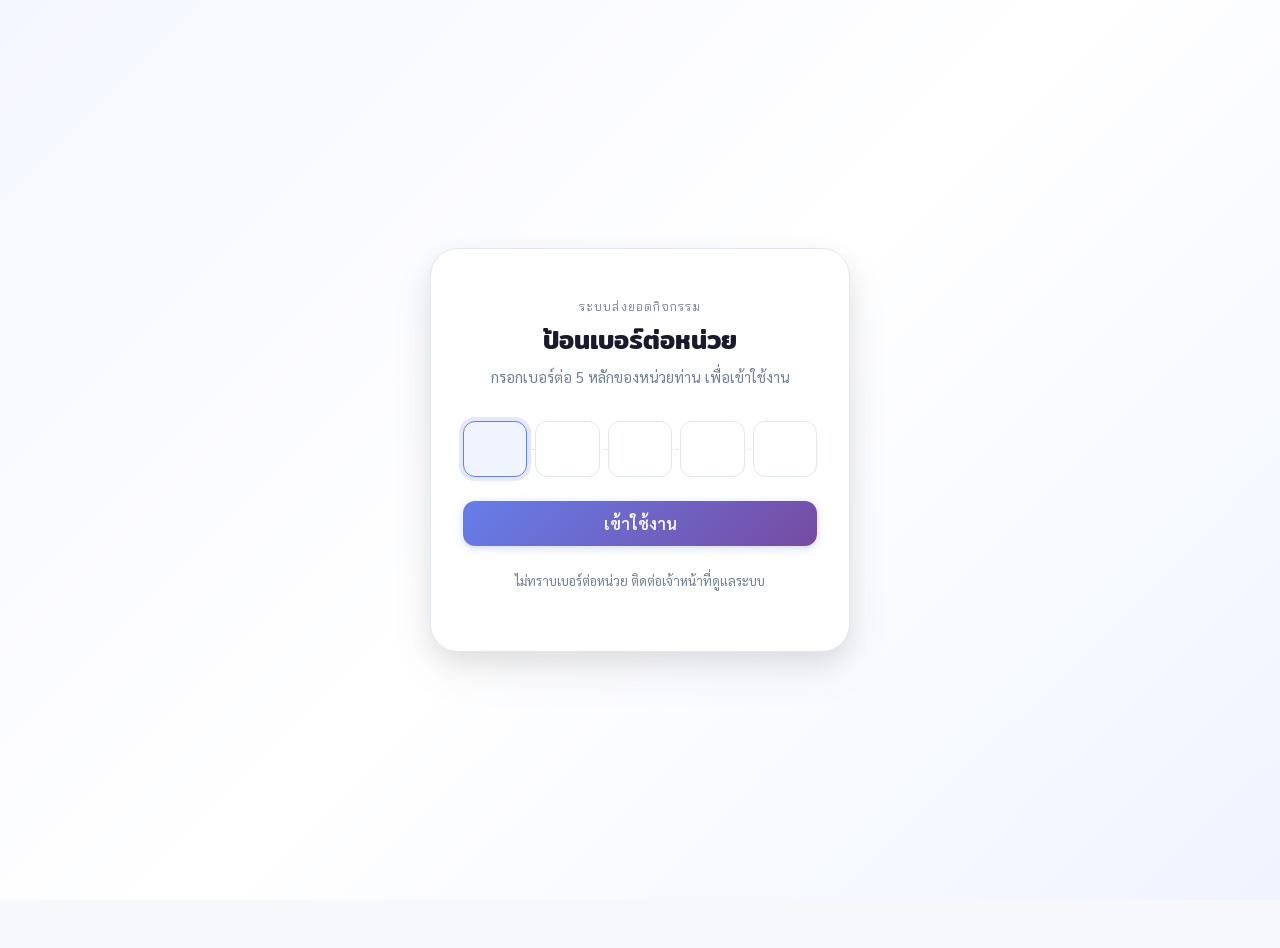
<file: index.html>
<!DOCTYPE html>
<html lang="th">
<head>
<meta charset="utf-8">
<meta name="viewport" content="width=device-width, initial-scale=1">
<title>เข้าสู่ระบบ - Activity System</title>
<link rel="preconnect" href="https://fonts.googleapis.com">
<link href="https://fonts.googleapis.com/css2?family=Mitr:wght@500;600;700&family=Sarabun:wght@400;500;600&family=Bai+Jamjuree:wght@500;600&display=swap" rel="stylesheet">
<link rel="stylesheet" href="css/activity.css">
</head>
<body>

<div class="login-shell">
  <div class="login-card">
    <div class="login-eyebrow">ระบบส่งยอดกิจกรรม</div>
    <h1>ป้อนเบอร์ต่อหน่วย</h1>
    <p class="login-sub">กรอกเบอร์ต่อ 5 หลักของหน่วยท่าน เพื่อเข้าใช้งาน</p>

    <div class="code-row">
      <input type="text" class="code-box" maxlength="1" inputmode="numeric" autocomplete="off">
      <input type="text" class="code-box" maxlength="1" inputmode="numeric" autocomplete="off">
      <input type="text" class="code-box" maxlength="1" inputmode="numeric" autocomplete="off">
      <input type="text" class="code-box" maxlength="1" inputmode="numeric" autocomplete="off">
      <input type="text" class="code-box" maxlength="1" inputmode="numeric" autocomplete="off">
    </div>

    <p id="loginError" class="error-text"></p>

    <button onclick="trySubmit()">เข้าใช้งาน</button>

    <p class="login-footnote">ไม่ทราบเบอร์ต่อหน่วย ติดต่อเจ้าหน้าที่ดูแลระบบ</p>
  </div>
</div>

<script src="js/apiConfig.js"></script>
<script src="js/api.js"></script>
<script src="js/auth.js"></script>
<script src="js/login.js"></script>

</body>
</html>
</file>
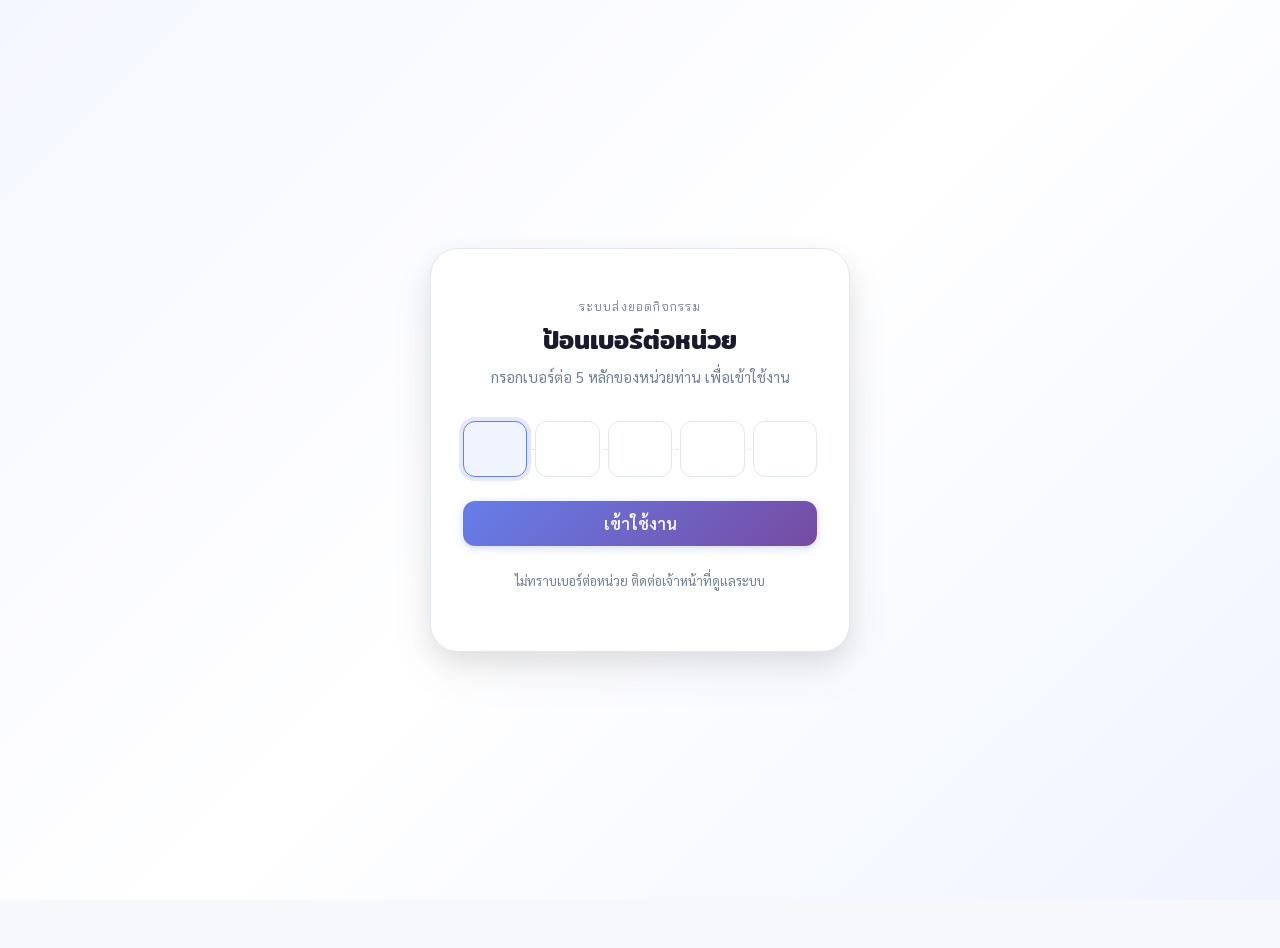
<file: pages/activities.html>
<!DOCTYPE html>
<html lang="th">
<head>
<meta charset="utf-8">
<meta name="viewport" content="width=device-width, initial-scale=1">
<title>กิจกรรม</title>
<link rel="preconnect" href="https://fonts.googleapis.com">
<link href="https://fonts.googleapis.com/css2?family=Mitr:wght@500;600;700&family=Sarabun:wght@400;500;600&family=Bai+Jamjuree:wght@500;600&display=swap" rel="stylesheet">
<link rel="stylesheet" href="../css/activity.css">
<script src="../js/apiConfig.js"></script>
<script src="../js/api.js"></script>
<script src="../js/auth.js"></script>
<script>if (!requireUnitAuth()) document.documentElement.style.display = "none";</script>
</head>
<body>

<div class="topbar">
  <div class="brand">ระบบส่งยอดกิจกรรม <span class="unit-chip" id="unitChip"></span></div>
  <nav>
    <a href="admin-login.html">จัดการ (แอดมิน)</a>
    <a href="#" onclick="logoutAndRedirect(); return false;">ออกจากระบบ</a>
  </nav>
</div>
<script>document.getElementById("unitChip").textContent = getAuth().unitName;</script>

<div class="page">

<h2>📅 กิจกรรมที่เปิดรับอยู่</h2>
<div id="openList"><p class="muted">กำลังโหลด...</p></div>

<div style="margin-top:var(--space-5);">
  <button class="secondary" id="closedToggleBtn" onclick="toggleClosed()" style="width:100%; text-align:left;">
    ▼ กิจกรรมที่ผ่านไปแล้ว (<span id="closedCount">…</span>)
  </button>
  <div id="closedPanel" style="display:none; margin-top:var(--space-3);">
    <div id="closedList"></div>
  </div>
</div>

</div>

<script src="../js/activities.js"></script>
</body>
</html>
</file>
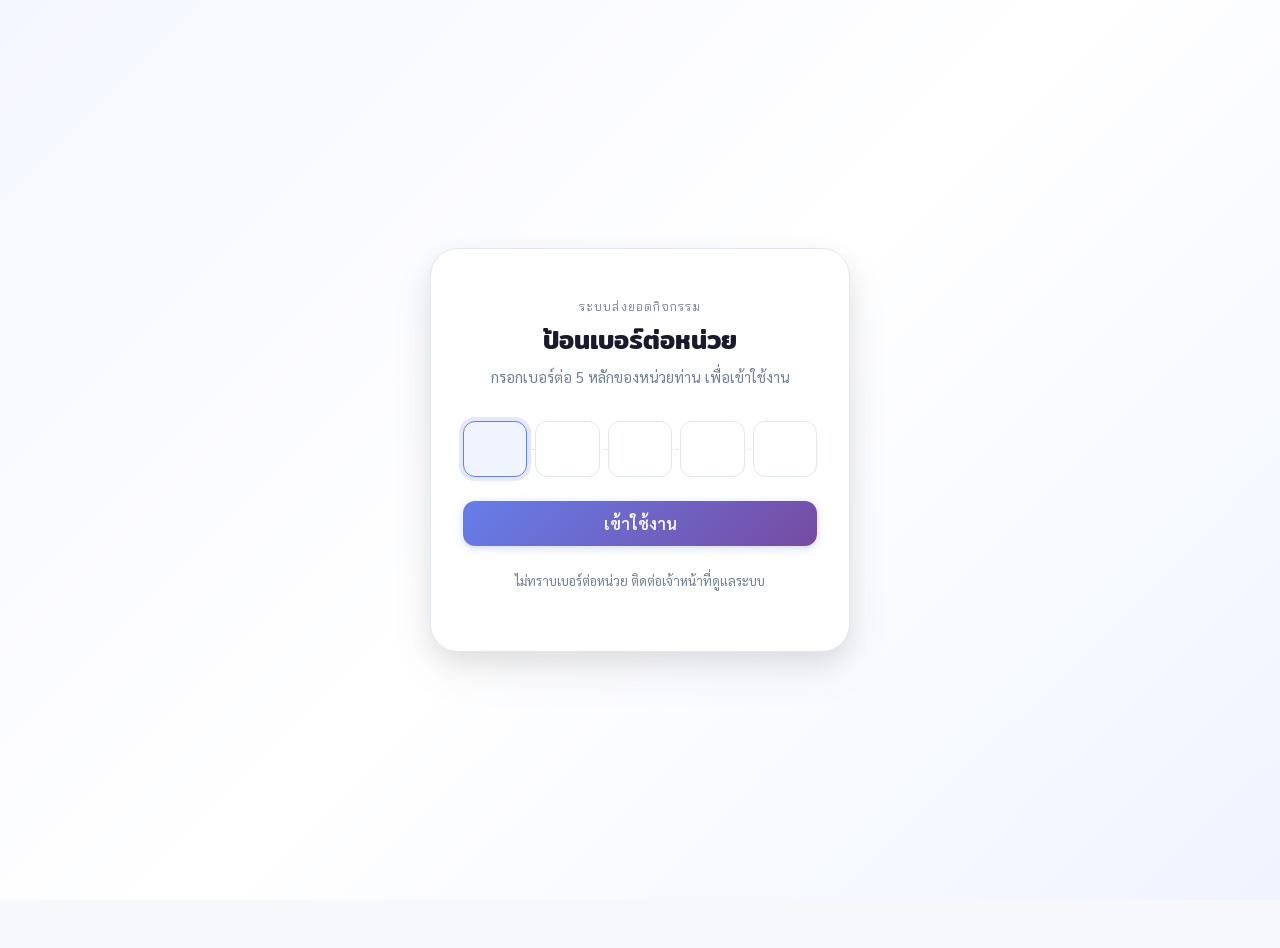
<file: pages/activity-admin.html>
<!DOCTYPE html>
<html lang="th">
<head>
<meta charset="utf-8">
<meta name="viewport" content="width=device-width, initial-scale=1">
<title>จัดการกิจกรรม</title>
<link rel="preconnect" href="https://fonts.googleapis.com">
<link href="https://fonts.googleapis.com/css2?family=Mitr:wght@500;600;700&family=Sarabun:wght@400;500;600&family=Bai+Jamjuree:wght@500;600&display=swap" rel="stylesheet">
<link rel="stylesheet" href="../css/activity.css">
<script src="../js/apiConfig.js"></script>
<script src="../js/api.js"></script>
<script src="../js/auth.js"></script>
<script>if (!requireAdminAuth()) document.documentElement.style.display = "none";</script>
</head>
<body>

<div class="topbar">
  <div class="brand">ระบบส่งยอดกิจกรรม <span class="unit-chip">แอดมิน</span></div>
  <nav>
    <a href="activities.html">รายการกิจกรรม</a>
    <a href="#" onclick="logoutAndRedirect(); return false;">ออกจากระบบ</a>
  </nav>
</div>

<div class="page">

<!-- ── Create / Edit form ── -->
<h2 id="formTitle">➕ สร้างกิจกรรม</h2>

<div class="card" id="formCard">
  <div class="field">
    <label>ชื่อกิจกรรม</label>
    <textarea id="eventName" placeholder="ระบุชื่อกิจกรรม" rows="3"
      style="font-size:1.05rem; padding:12px 16px; font-weight:600; resize:vertical; line-height:1.5;"></textarea>
  </div>
  <div style="display:grid; grid-template-columns:1fr 1fr; gap:var(--space-4);">
    <div class="field">
      <label>วันเวลาเริ่ม</label>
      <input type="datetime-local" id="eventDate">
    </div>
    <div class="field">
      <label>วันเวลาปิดรับรายงาน</label>
      <input type="datetime-local" id="closeDate">
    </div>
  </div>
  <div class="field">
    <label>รายละเอียด</label>
    <textarea id="detail" rows="3" placeholder="รายละเอียดกิจกรรม (ถ้ามี)"></textarea>
  </div>
  <div style="display:flex; gap:var(--space-2);">
    <button id="submitBtn" onclick="submitForm()">สร้างกิจกรรม</button>
    <button id="cancelEditBtn" class="secondary" onclick="cancelEdit()" style="display:none;">ยกเลิก</button>
  </div>
</div>

<!-- ── Open events ── -->
<h2>📅 กิจกรรมที่เปิดอยู่</h2>
<div id="openEventList"><p class="muted">กำลังโหลด...</p></div>

<!-- ── Closed events toggle ── -->
<div style="margin-top:var(--space-5);">
  <button class="secondary" id="closedToggleBtn" onclick="toggleClosedPanel()" style="width:100%; text-align:left; justify-content:flex-start;">
    ▼ กิจกรรมที่ผ่านไปแล้ว (<span id="closedCount">…</span>)
  </button>
  <div id="closedPanel" style="display:none; margin-top:var(--space-3);">
    <div id="closedEventList"></div>
  </div>
</div>

</div>

<script src="../js/activityAdmin.js"></script>
</body>
</html>
</file>
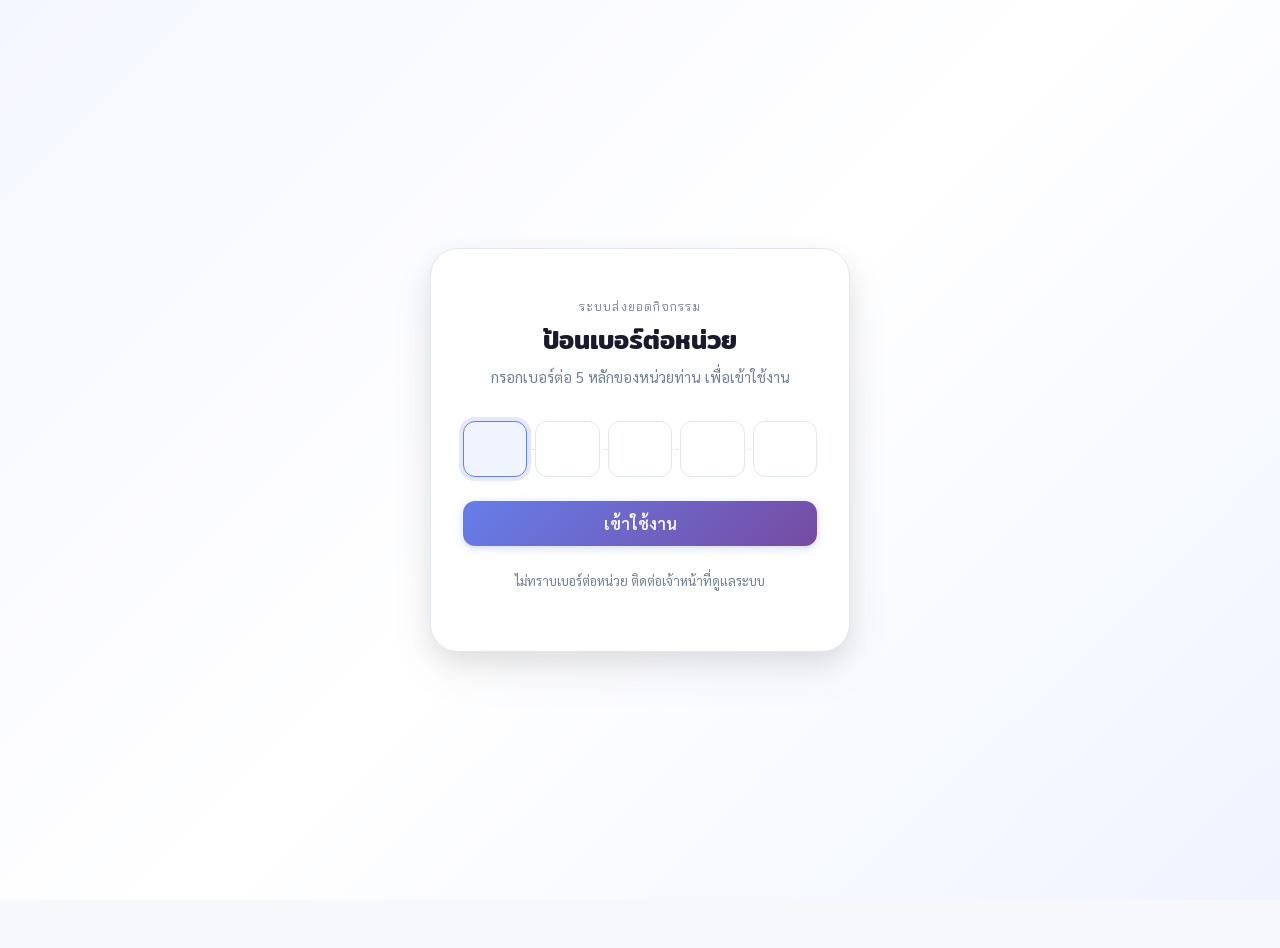
<file: pages/activity-form.html>
<!DOCTYPE html>
<html lang="th">
<head>
<meta charset="utf-8">
<meta name="viewport" content="width=device-width, initial-scale=1">
<title>ส่งยอด</title>
<link rel="preconnect" href="https://fonts.googleapis.com">
<link href="https://fonts.googleapis.com/css2?family=Mitr:wght@500;600;700&family=Sarabun:wght@400;500;600&family=Bai+Jamjuree:wght@500;600&display=swap" rel="stylesheet">
<link rel="stylesheet" href="../css/activity.css">
<script src="../js/apiConfig.js"></script>
<script src="../js/api.js"></script>
<script src="../js/auth.js"></script>
<script>if (!requireUnitAuth()) document.documentElement.style.display = "none";</script>
</head>
<body>

<div class="topbar">
  <div class="brand">ระบบส่งยอดกิจกรรม <span class="unit-chip" id="unitChip"></span></div>
  <nav>
    <a href="activities.html">หน้าแรก</a>
    <a href="#" onclick="logoutAndRedirect(); return false;">ออกจากระบบ</a>
  </nav>
</div>
<script>document.getElementById("unitChip").textContent = getAuth().unitName;</script>

<div class="page">

<div style="display:flex; gap:var(--space-2); margin:var(--space-4) 0 var(--space-2); flex-wrap:wrap;">
  <button class="secondary" onclick="location.href='activities.html'">🏠 หน้าแรก</button>
  <button class="secondary" onclick="history.back()">&#8592; ย้อนกลับ</button>
</div>

<h2>ส่งยอดกิจกรรม</h2>

<div class="card" id="eventInfo">กำลังโหลดข้อมูลกิจกรรม...</div>

<div class="card">
  <div class="field">
    <label>แผนก / หน่วย</label>
    <select id="deptSelect">
      <option value="">เลือกแผนก</option>
    </select>
  </div>

  <button class="secondary" onclick="loadDepartment()">📋 โหลดรายชื่อ</button>

  <!-- notice when loading pre-existing data -->
  <div id="reloadNotice" style="display:none; margin-top:var(--space-3);">
    <div class="badge badge-pending" style="font-size:0.85rem; padding:6px 14px; border-radius:var(--radius-md);">
      ⚠️ โหลดข้อมูลที่เคยส่งไปแล้ว — แก้ไขแล้วกด "บันทึก/อัปเดตยอด" ได้เลย
    </div>
  </div>

  <div id="personTable"></div>

  <div style="margin-top:var(--space-4); display:flex; gap:var(--space-2); flex-wrap:wrap;">
    <button id="submitBtn" onclick="submitReport()">✅ ส่งยอด / อัปเดตยอด</button>
    <button class="secondary" onclick="location.href='activities.html'">ยกเลิก</button>
  </div>
</div>

</div>

<script src="../js/activityForm.js"></script>
</body>
</html>
</file>
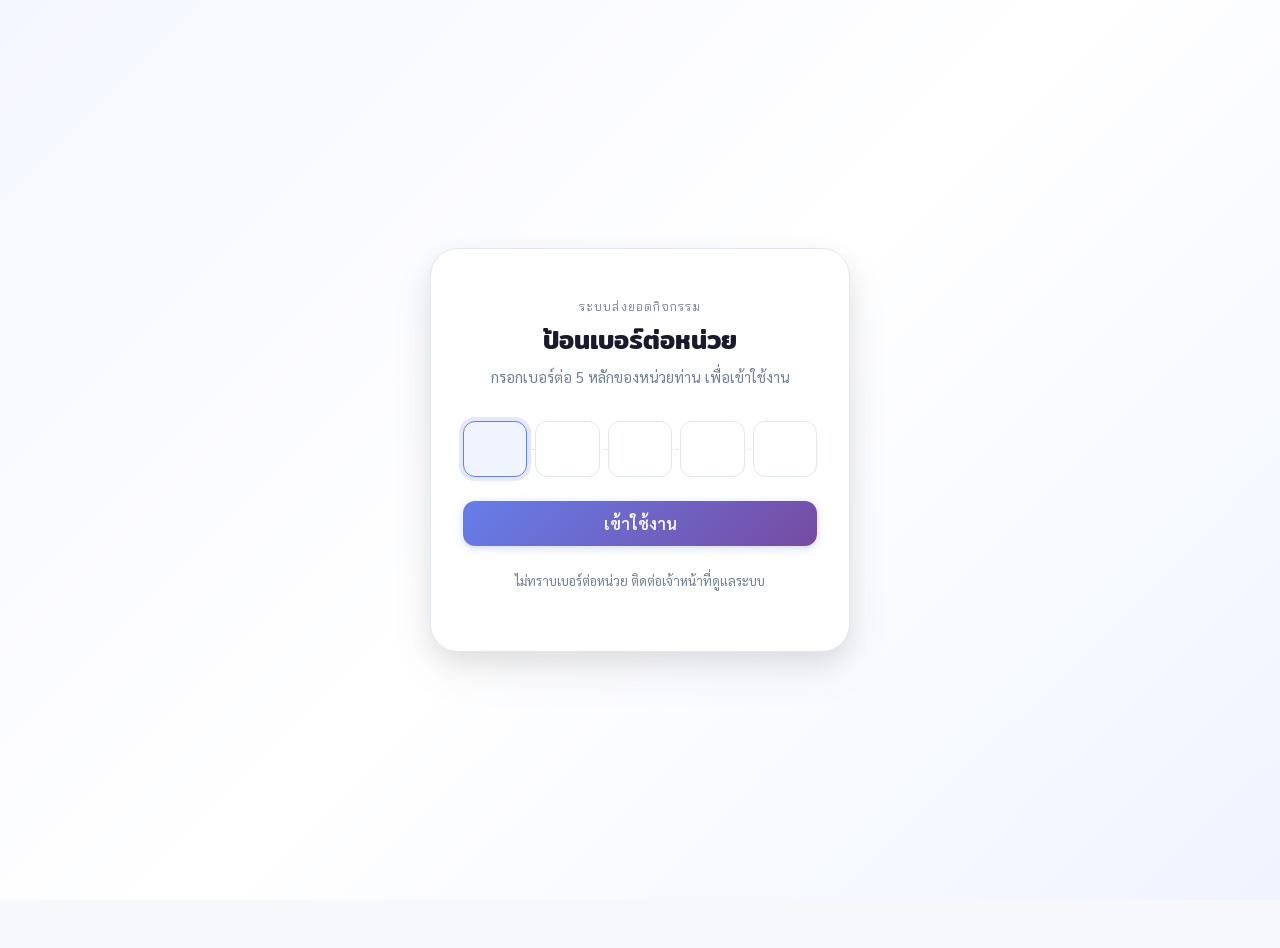
<file: pages/activity-report.html>
<!DOCTYPE html>
<html lang="th">
<head>
<meta charset="utf-8">
<meta name="viewport" content="width=device-width, initial-scale=1">
<title>รายงานกิจกรรม</title>
<link rel="preconnect" href="https://fonts.googleapis.com">
<link href="https://fonts.googleapis.com/css2?family=Mitr:wght@500;600;700&family=Sarabun:wght@400;500;600&family=Bai+Jamjuree:wght@500;600&display=swap" rel="stylesheet">
<link rel="stylesheet" href="../css/activity.css">
<script src="../js/apiConfig.js"></script>
<script src="../js/api.js"></script>
<script src="../js/auth.js"></script>
<script>if (!requireUnitAuth()) document.documentElement.style.display = "none";</script>
</head>
<body>

<div class="topbar">
  <div class="brand">ระบบส่งยอดกิจกรรม <span class="unit-chip" id="unitChip"></span></div>
  <nav>
    <a href="activities.html">หน้าแรก</a>
    <a href="#" onclick="logoutAndRedirect(); return false;">ออกจากระบบ</a>
  </nav>
</div>
<script>document.getElementById("unitChip").textContent = getAuth().unitName;</script>

<div class="page">

<div style="display:flex; gap:var(--space-2); margin:var(--space-4) 0 var(--space-2); flex-wrap:wrap;">
  <button class="secondary" onclick="location.href='activities.html'">🏠 หน้าแรก</button>
  <button class="secondary" onclick="history.back()">&#8592; ย้อนกลับ</button>
</div>

<!-- print-only header -->
<div class="print-header" id="printHeader"></div>

<!-- event title -->
<div class="card" id="eventTitle" style="padding:var(--space-4) var(--space-5);">กำลังโหลด...</div>

<!-- summary stats -->
<div class="card" id="summary"></div>

<!-- join list -->
<div class="card report-section" id="joinDetail" data-section="join"></div>

<!-- absent list -->
<div class="card report-section" id="absentDetail" data-section="absent"></div>

<!-- view by dept (join + absent together) -->
<div class="card report-section" id="byDeptDetail" data-section="byDept"></div>

<!-- full roster (print-only; loaded on demand, no submission needed) -->
<div class="card report-section print-only-section" id="rosterDetail" data-section="roster"></div>

<!-- dept status -->
<div class="card report-section" id="deptStatus" data-section="dept"></div>

<!-- action / print bar -->
<div class="action-bar">
  <span class="action-label">🖨 พิมพ์</span>
  <button class="print-btn" onclick="openPrintDialog('join')">ผู้เข้าร่วม</button>
  <button class="print-btn" onclick="openPrintDialog('absent')">ผู้ไม่เข้าร่วม</button>
  <button class="print-btn" onclick="openPrintDialog('byDept')">แยกแผนก</button>
  <button class="print-btn" onclick="printMode('dept')">สถานะแผนก</button>
  <button class="print-btn" onclick="openPrintDialog('all')">ทั้งหมด</button>
  <button class="print-btn" onclick="openPrintDialog('roster')" title="พิมพ์รายชื่อทุกคนทุกแผนกจากชีต Departments โดยไม่ต้องรอให้หน่วยส่งยอด">รายชื่อทุกคน (ไม่ต้องรอส่งยอด)</button>
  <div style="flex:1"></div>
  <button class="secondary" onclick="location.href='activities.html'">🏠 หน้าแรก</button>
</div>

<!-- ── Print dialog ── -->
<div id="printDialogOverlay" style="display:none; position:fixed; inset:0; background:rgba(0,0,0,0.4); z-index:1000; align-items:center; justify-content:center;">
  <div style="background:#fff; border-radius:var(--radius-xl); padding:var(--space-6); max-width:440px; width:90%; box-shadow:var(--shadow-lg);">
    <h3 style="margin:0 0 var(--space-4);" id="dialogTitle">เลือกแผนกที่ต้องการพิมพ์</h3>

    <div style="display:flex; gap:var(--space-2); margin-bottom:var(--space-3); flex-wrap:wrap;">
      <button class="secondary" style="font-size:0.82rem; padding:6px 12px;" onclick="selectAllDepts(true)">✅ เลือกทั้งหมด</button>
      <button class="secondary" style="font-size:0.82rem; padding:6px 12px;" onclick="selectAllDepts(false)">☐ ยกเลิกทั้งหมด</button>
    </div>

    <div id="deptCheckboxList" style="max-height:240px; overflow-y:auto; border:1px solid var(--line-200); border-radius:var(--radius-md); padding:var(--space-3); margin-bottom:var(--space-4); display:flex; flex-direction:column; gap:var(--space-2);"></div>

    <div style="display:flex; gap:var(--space-2); justify-content:flex-end;">
      <button class="secondary" onclick="closePrintDialog()">ยกเลิก</button>
      <button onclick="confirmPrint()">🖨 พิมพ์</button>
    </div>
  </div>
</div>

</div>

<script src="../js/activityReport.js"></script>
</body>
</html>
</file>
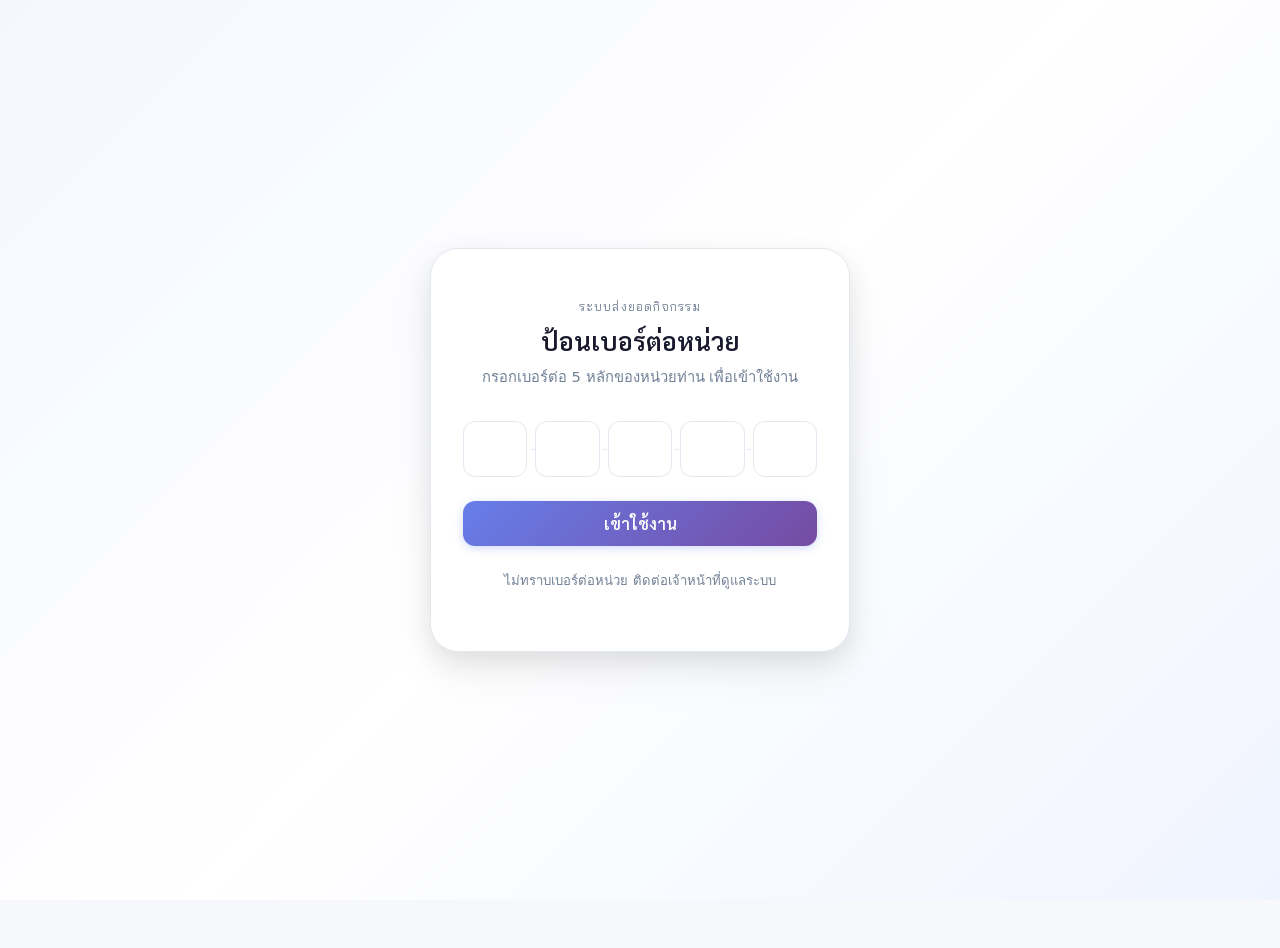
<file: pages/admin-login.html>
<!DOCTYPE html>
<html lang="th">
<head>
<meta charset="utf-8">
<meta name="viewport" content="width=device-width, initial-scale=1">
<title>เข้าสู่ระบบแอดมิน - Activity System</title>
<link rel="preconnect" href="https://fonts.googleapis.com">
<link href="https://fonts.googleapis.com/css2?family=Mitr:wght@500;600;700&family=Sarabun:wght@400;500;600&family=Bai+Jamjuree:wght@500;600&display=swap" rel="stylesheet">
<link rel="stylesheet" href="../css/activity.css">
<script src="../js/apiConfig.js"></script>
<script src="../js/api.js"></script>
<script src="../js/auth.js"></script>
</head>
<body>

<div class="login-shell">
  <div class="login-card">
    <div class="login-eyebrow">ขั้นตอนเพิ่มเติม</div>
    <h1>รหัสผู้ดูแลระบบ</h1>
    <p class="login-sub">กรอกรหัสแอดมินเพื่อเข้าหน้าจัดการกิจกรรม</p>

    <div class="field" style="display:flex; justify-content:center;">
      <input type="password" id="adminCodeInput" autocomplete="off" style="text-align:center; font-family:var(--font-mono); letter-spacing: 0.2em;">
    </div>

    <p id="adminLoginError" class="error-text"></p>

    <button onclick="submitAdminCode()">เข้าระบบแอดมิน</button>

    <p class="login-footnote"><a href="activities.html">&larr; กลับไปหน้ารายการกิจกรรม</a></p>
  </div>
</div>

<script src="../js/adminLogin.js"></script>

</body>
</html>
</file>
<file: css/activity.css>
/* ============================================================
   Design tokens — Minimal White + Gradient Theme
   ============================================================ */
:root {
  /* Brand gradient */
  --grad-primary: linear-gradient(135deg, #667eea 0%, #764ba2 100%);
  --grad-success: linear-gradient(135deg, #11998e 0%, #38ef7d 100%);
  --grad-danger:  linear-gradient(135deg, #f7971e 0%, #ffd200 100%);
  --grad-info:    linear-gradient(135deg, #4facfe 0%, #00f2fe 100%);
  --grad-card:    linear-gradient(145deg, #ffffff 0%, #f8f9ff 100%);
  --grad-topbar:  linear-gradient(135deg, #1a1a2e 0%, #16213e 50%, #0f3460 100%);

  /* Palette */
  --navy-900:   #1a1a2e;
  --navy-700:   #16213e;
  --navy-400:   #0f3460;
  --indigo-500: #667eea;
  --purple-500: #764ba2;
  --teal-500:   #11998e;
  --success-600:#0d7c5a;
  --success-050:#e8fdf5;
  --danger-600: #e53e3e;
  --danger-050: #fff5f5;
  --amber-600:  #d69e2e;
  --amber-050:  #fffff0;
  --ink-900:    #1a202c;
  --ink-600:    #4a5568;
  --ink-400:    #718096;
  --paper-0:    #ffffff;
  --paper-50:   #f7f8fc;
  --line-200:   #e2e8f0;
  --line-100:   #edf2f7;

  --font-display: "Mitr", "Sarabun", system-ui, sans-serif;
  --font-body:    "Sarabun", system-ui, sans-serif;
  --font-mono:    "Bai Jamjuree", "Sarabun", monospace;

  --space-1: 4px;  --space-2: 8px;  --space-3: 12px; --space-4: 16px;
  --space-5: 24px; --space-6: 32px; --space-7: 48px;

  --radius-sm: 8px;
  --radius-md: 12px;
  --radius-lg: 20px;
  --radius-xl: 28px;

  --shadow-sm:   0 1px 3px rgba(0,0,0,.06), 0 1px 2px rgba(0,0,0,.04);
  --shadow-card: 0 4px 6px rgba(0,0,0,.04), 0 10px 20px rgba(0,0,0,.06);
  --shadow-lg:   0 10px 25px rgba(0,0,0,.08), 0 20px 48px rgba(0,0,0,.06);
}

* { box-sizing: border-box; }
html { -webkit-text-size-adjust: 100%; }

body {
  font-family: var(--font-body);
  color: var(--ink-900);
  background: var(--paper-50);
  margin: 0;
  padding: 0 var(--space-4) var(--space-7);
  line-height: 1.6;
}

.page {
  max-width: 760px;
  margin: 0 auto;
}

h1, h2, h3, h4 {
  font-family: var(--font-display);
  font-weight: 600;
  color: var(--navy-900);
  line-height: 1.3;
  margin: 0 0 var(--space-3);
}
h1 { font-size: 1.6rem; }
h2 { font-size: 1.35rem; margin-top: var(--space-6); }
h3 { font-size: 1.1rem; }
h4 { font-size: 0.88rem; color: var(--ink-400); text-transform: uppercase; letter-spacing: 0.05em; }

p { margin: 0 0 var(--space-3); }

a { color: var(--indigo-500); text-decoration: none; }
a:hover { text-decoration: underline; }

/* ---------- top bar ---------- */
.topbar {
  background: var(--grad-topbar);
  margin: 0 calc(-1 * var(--space-4)) var(--space-6);
  padding: var(--space-3) var(--space-5);
  display: flex;
  align-items: center;
  justify-content: space-between;
  flex-wrap: wrap;
  gap: var(--space-2);
}

.topbar .brand {
  font-family: var(--font-display);
  color: #fff;
  font-size: 1rem;
  font-weight: 600;
  display: flex;
  align-items: center;
  gap: var(--space-2);
}

.topbar .brand .unit-chip {
  font-family: var(--font-mono);
  font-size: 0.72rem;
  background: rgba(255,255,255,0.15);
  color: #e2e8f0;
  padding: 2px 10px;
  border-radius: 999px;
  border: 1px solid rgba(255,255,255,0.2);
}

.topbar nav {
  display: flex;
  gap: var(--space-4);
  flex-wrap: wrap;
}

.topbar nav a {
  color: rgba(255,255,255,0.75);
  font-size: 0.9rem;
  transition: color 0.15s;
}
.topbar nav a:hover { color: #fff; text-decoration: none; }

/* ---------- cards ---------- */
.card {
  background: var(--grad-card);
  border: 1px solid var(--line-200);
  border-radius: var(--radius-lg);
  box-shadow: var(--shadow-card);
  padding: var(--space-5);
  margin-bottom: var(--space-4);
}

.event-card {
  background: var(--paper-0);
  border: 1px solid var(--line-200);
  border-radius: var(--radius-lg);
  padding: var(--space-4) var(--space-5);
  margin: var(--space-3) 0;
  box-shadow: var(--shadow-sm);
  transition: box-shadow 0.2s, transform 0.2s;
  position: relative;
  overflow: hidden;
}
.event-card::before {
  content: "";
  position: absolute;
  left: 0; top: 0; bottom: 0;
  width: 4px;
  background: var(--grad-primary);
  border-radius: 0 0 0 0;
}
.event-card.is-closed::before {
  background: var(--line-200);
}
.event-card:hover {
  box-shadow: var(--shadow-lg);
  transform: translateY(-1px);
}

/* ---------- stat cards ---------- */
.stat-grid {
  display: grid;
  grid-template-columns: repeat(3, 1fr);
  gap: var(--space-3);
  margin-bottom: var(--space-2);
}

.stat-card {
  background: var(--paper-0);
  border: 1px solid var(--line-200);
  border-radius: var(--radius-md);
  padding: var(--space-4);
  text-align: center;
}

.stat-card.success { border-top: 3px solid var(--teal-500); }
.stat-card.danger  { border-top: 3px solid var(--danger-600); }
.stat-card.neutral { border-top: 3px solid var(--indigo-500); }

.stat-label {
  font-size: 0.78rem;
  color: var(--ink-400);
  text-transform: uppercase;
  letter-spacing: 0.05em;
  margin-bottom: var(--space-1);
}
.stat-value {
  font-family: var(--font-mono);
  font-size: 2rem;
  font-weight: 600;
  line-height: 1;
}
.stat-card.success .stat-value { color: var(--success-600); }
.stat-card.danger  .stat-value { color: var(--danger-600); }
.stat-card.neutral .stat-value { color: var(--indigo-500); }

/* ---------- buttons ---------- */
button, .btn {
  font-family: var(--font-body);
  font-size: 0.92rem;
  font-weight: 600;
  cursor: pointer;
  padding: 9px 18px;
  border-radius: var(--radius-md);
  border: none;
  background: var(--grad-primary);
  color: #fff;
  transition: opacity 0.15s, transform 0.1s, box-shadow 0.15s;
  box-shadow: 0 2px 8px rgba(102,126,234,0.3);
}
button:hover { opacity: 0.9; transform: translateY(-1px); box-shadow: 0 4px 14px rgba(102,126,234,0.4); }
button:active { transform: translateY(0); }
button:disabled { cursor: not-allowed; opacity: 0.4; box-shadow: none; }

button.secondary {
  background: var(--paper-0);
  color: var(--ink-600);
  border: 1px solid var(--line-200);
  box-shadow: var(--shadow-sm);
}
button.secondary:hover { background: var(--paper-50); box-shadow: var(--shadow-card); color: var(--ink-900); }

button.success {
  background: var(--grad-success);
  box-shadow: 0 2px 8px rgba(17,153,142,0.3);
}
button.success:hover { box-shadow: 0 4px 14px rgba(17,153,142,0.4); }

button.danger {
  background: transparent;
  color: var(--danger-600);
  border: 1px solid var(--danger-600);
  box-shadow: none;
}
button.danger:hover { background: var(--danger-050); }

button.print-btn {
  background: var(--paper-0);
  color: var(--ink-600);
  border: 1px solid var(--line-200);
  box-shadow: var(--shadow-sm);
  font-size: 0.85rem;
  padding: 8px 14px;
}
button.print-btn:hover { background: var(--paper-50); }

button:focus-visible, a:focus-visible, input:focus-visible, select:focus-visible {
  outline: 3px solid var(--indigo-500);
  outline-offset: 2px;
}

/* ---------- forms ---------- */
label {
  display: block;
  font-size: 0.87rem;
  color: var(--ink-600);
  font-weight: 600;
  margin-bottom: var(--space-1);
}

input[type="text"], input[type="password"], input[type="datetime-local"], select, textarea {
  font-family: var(--font-body);
  font-size: 0.97rem;
  color: var(--ink-900);
  background: var(--paper-0);
  border: 1.5px solid var(--line-200);
  border-radius: var(--radius-md);
  padding: 10px 14px;
  width: 100%;
  max-width: 100%;
  transition: border-color 0.15s, box-shadow 0.15s;
}
input:focus, select:focus, textarea:focus {
  outline: none;
  border-color: var(--indigo-500);
  box-shadow: 0 0 0 3px rgba(102,126,234,0.15);
}
textarea { max-width: 100%; resize: vertical; }

.field {
  margin-bottom: var(--space-4);
}

/* ---------- table ---------- */
table {
  border-collapse: collapse;
  width: 100%;
  margin-top: var(--space-3);
  font-size: 0.93rem;
}
table th {
  text-align: left;
  font-size: 0.78rem;
  color: var(--ink-400);
  text-transform: uppercase;
  letter-spacing: 0.04em;
  border-bottom: 2px solid var(--line-200);
  padding: var(--space-2) var(--space-3);
  background: var(--paper-50);
}
table td {
  padding: var(--space-2) var(--space-3);
  border-bottom: 1px solid var(--line-100);
  vertical-align: middle;
}
table tr:last-child td { border-bottom: none; }
table tr:hover td { background: var(--paper-50); }

/* ---------- badges ---------- */
.badge {
  display: inline-block;
  padding: 3px 10px;
  border-radius: 999px;
  font-size: 0.75rem;
  font-weight: 600;
}
.badge-open    { background: var(--success-050); color: var(--success-600); }
.badge-closed  { background: var(--danger-050);  color: var(--danger-600);  }
.badge-pending { background: var(--amber-050);   color: var(--amber-600);   }

.error-text { color: var(--danger-600); }
.muted { color: var(--ink-400); }

/* ---------- accordion dept list ---------- */
.dept-accordion {
  margin-top: var(--space-3);
}

.dept-row {
  border: 1px solid var(--line-200);
  border-radius: var(--radius-md);
  margin-bottom: var(--space-2);
  overflow: hidden;
  background: var(--paper-0);
  box-shadow: var(--shadow-sm);
}

.dept-row-header {
  display: flex;
  align-items: center;
  justify-content: space-between;
  padding: var(--space-3) var(--space-4);
  cursor: pointer;
  user-select: none;
  transition: background 0.15s;
}
.dept-row-header:hover { background: var(--paper-50); }

.dept-row-title {
  display: flex;
  align-items: center;
  gap: var(--space-3);
  font-weight: 600;
  font-size: 0.95rem;
}

.dept-row-meta {
  display: flex;
  align-items: center;
  gap: var(--space-2);
  font-size: 0.85rem;
  color: var(--ink-400);
}

.dept-chevron {
  font-size: 0.75rem;
  color: var(--ink-400);
  transition: transform 0.2s;
}
.dept-row.open .dept-chevron {
  transform: rotate(180deg);
}

.dept-row-body {
  display: none;
  padding: 0 var(--space-4) var(--space-3);
  border-top: 1px solid var(--line-100);
  background: var(--paper-50);
}
.dept-row.open .dept-row-body {
  display: block;
}

/* submitted / pending indicators */
.dept-submitted { border-left: 3px solid var(--teal-500); }
.dept-pending   { border-left: 3px solid var(--amber-600); }
.dept-mixed     { border-left: 3px solid var(--indigo-500); }

/* ---------- by-dept view: join / absent subsections ------ */
.dept-subsection { margin-bottom: var(--space-3); }
.dept-subsection:last-of-type { margin-bottom: 0; }
.dept-subsection-header {
  display: inline-block;
  font-weight: 600;
  font-size: 0.85rem;
  margin: var(--space-2) 0 var(--space-2);
  padding: 3px 10px;
  border-radius: 999px;
}
.dept-subsection-header.join-subsection   { background: var(--success-050); color: var(--success-600); }
.dept-subsection-header.absent-subsection { background: var(--danger-050);  color: var(--danger-600);  }

/* ---------- signature table column widths ---------- */
col.col-num  { width: 40px; }
/* col-name: no fixed width — expands to fit long names */
col.col-sign { width: 220px; } /* signature — wider */
col.col-note { width: 100px; } /* remark — shorter */

td.col-num  { text-align: center; white-space: nowrap; }
td.col-name { white-space: nowrap; } /* never break mid-name */

/* ---------- section dividers in report ---------- */
.report-section-header {
  display: flex;
  align-items: center;
  justify-content: space-between;
  gap: var(--space-2);
  flex-wrap: wrap;
  margin-bottom: var(--space-3);
  padding-bottom: var(--space-2);
  border-bottom: 2px solid var(--line-200);
}

.report-section-header h3 {
  margin: 0;
  font-size: 1rem;
}

.count-chip {
  background: var(--paper-50);
  border: 1px solid var(--line-200);
  border-radius: 999px;
  padding: 2px 12px;
  font-size: 0.82rem;
  color: var(--ink-600);
  font-family: var(--font-mono);
  font-weight: 600;
}

/* ---------- login screen ---------- */
.login-shell {
  min-height: 100vh;
  display: flex;
  align-items: center;
  justify-content: center;
  margin: 0 calc(-1 * var(--space-4));
  padding: var(--space-4);
  background: linear-gradient(135deg, #f5f7ff 0%, #ffffff 50%, #f0f4ff 100%);
}

.login-card {
  background: var(--paper-0);
  border: 1px solid var(--line-200);
  border-radius: var(--radius-xl);
  box-shadow: var(--shadow-lg);
  padding: var(--space-7) var(--space-6);
  max-width: 420px;
  width: 100%;
  text-align: center;
}

.login-eyebrow {
  font-family: var(--font-mono);
  font-size: 0.75rem;
  letter-spacing: 0.1em;
  color: var(--ink-400);
  text-transform: uppercase;
  margin-bottom: var(--space-2);
}

.login-card h1 { margin-bottom: var(--space-2); }
.login-card .login-sub {
  color: var(--ink-400);
  font-size: 0.92rem;
  margin-bottom: var(--space-6);
}

.code-row {
  display: flex;
  justify-content: center;
  gap: var(--space-2);
  margin-bottom: var(--space-5);
  position: relative;
}

.code-row::before {
  content: "";
  position: absolute;
  left: 8%; right: 8%;
  top: 50%;
  height: 1px;
  background: repeating-linear-gradient(to right, var(--line-200) 0 4px, transparent 4px 8px);
  z-index: 0;
}

.code-box {
  position: relative;
  z-index: 1;
  width: 48px;
  height: 56px;
  text-align: center;
  font-family: var(--font-mono);
  font-size: 1.5rem;
  font-weight: 600;
  color: var(--navy-900);
  background: var(--paper-50);
  border: 2px solid var(--line-200);
  border-radius: var(--radius-md);
  padding: 0;
  transition: border-color 0.15s, box-shadow 0.15s;
}

.code-box:focus {
  outline: none;
  border-color: var(--indigo-500);
  background: #f0f4ff;
  box-shadow: 0 0 0 4px rgba(102,126,234,0.18);
}

.login-card button {
  width: 100%;
  padding: 12px 18px;
  font-size: 1rem;
}

.login-footnote {
  margin-top: var(--space-5);
  font-size: 0.82rem;
  color: var(--ink-400);
}

/* ---------- loading bar ---------- */
#__loadingBar {
  position: fixed; top: 0; left: 0;
  width: 100%; height: 3px;
  background: transparent;
  z-index: 9999;
  opacity: 0;
  transition: opacity 0.3s ease;
  pointer-events: none;
}
#__loadingBarFill {
  height: 100%;
  width: 0%;
  background: var(--grad-primary);
}

/* ---------- action bar ---------- */
.action-bar {
  display: flex;
  flex-wrap: wrap;
  gap: var(--space-2);
  margin: var(--space-4) 0 var(--space-7);
  padding: var(--space-4);
  background: var(--paper-0);
  border: 1px solid var(--line-200);
  border-radius: var(--radius-lg);
  box-shadow: var(--shadow-sm);
  align-items: center;
}

.action-bar .action-label {
  font-size: 0.82rem;
  color: var(--ink-400);
  font-weight: 600;
  text-transform: uppercase;
  letter-spacing: 0.04em;
  margin-right: var(--space-2);
  white-space: nowrap;
}

/* ---------- print-only sections (e.g. full roster) ---------- */
.print-only-section { display: none; }

/* ---------- print-only header ---------- */
.print-header {
  display: none;
}

/* ---------- responsive ---------- */
@media (max-width: 480px) {
  .code-box { width: 40px; height: 50px; font-size: 1.25rem; }
  .topbar { flex-direction: column; align-items: flex-start; }
  .action-bar { flex-direction: column; }
  .action-bar button { width: 100%; }
  .stat-grid { grid-template-columns: repeat(3, 1fr); gap: var(--space-2); }
  .stat-value { font-size: 1.5rem; }
}

@media (prefers-reduced-motion: reduce) {
  * { transition: none !important; animation: none !important; }
}

/* =============================================================
   Print styles — แยกแผนกแยกแผ่น / compact header
   ============================================================= */
@media print {
  /* hide all UI chrome */
  .topbar, .action-bar, button, nav, #__loadingBar,
  .dept-row-header .dept-chevron,
  .report-section-header { display: none !important; }

  body {
    background: #fff;
    padding: 0 12pt;
    font-size: 9.5pt;
    color: #000;
  }

  /* ---- compact event info strip at top ---- */
  #eventTitle {
    display: block !important;
    border: none !important;
    box-shadow: none !important;
    background: #fff !important;
    padding: 6pt 0 4pt !important;
    margin: 0 0 4pt !important;
    border-bottom: 1.5pt solid #333 !important;
    border-radius: 0 !important;
  }
  #eventTitle h3 {
    font-size: 12pt;
    margin: 0;
    display: inline;
  }
  #eventTitle .muted {
    font-size: 8.5pt;
    display: inline;
    margin-left: 8pt;
    color: #555;
  }
  /* hide badge in title strip — saves space */
  #eventTitle .badge { display: none !important; }

  /* ---- compact summary stats ---- */
  #summary {
    display: block !important;
    border: none !important;
    box-shadow: none !important;
    background: #fff !important;
    padding: 3pt 0 6pt !important;
    margin: 0 0 8pt !important;
    border-bottom: 1pt solid #ccc !important;
    border-radius: 0 !important;
  }
  /* flatten stat-grid into one line */
  #summary .stat-grid {
    display: flex !important;
    gap: 16pt;
    align-items: baseline;
  }
  #summary .stat-card {
    border: none !important;
    padding: 0 !important;
    display: flex;
    gap: 4pt;
    align-items: baseline;
  }
  #summary .stat-label {
    font-size: 8pt;
    color: #555;
    text-transform: none;
    letter-spacing: 0;
  }
  #summary .stat-value {
    font-size: 11pt;
    font-weight: 700;
  }

  /* ---- report-section wrapper cards: strip padding/border to save paper ---- */
  .report-section {
    border: none !important;
    box-shadow: none !important;
    background: #fff !important;
    border-radius: 0 !important;
    padding: 0 !important;
    margin: 0 !important;
  }

  /* ---- print-only per-dept page header ---- */
  .print-header {
    display: none; /* replaced by per-dept headers below */
  }

  /* mode: all (default) */
  body:not([data-print-mode]) .report-section,
  body[data-print-mode="all"] .report-section { display: block !important; }

  body[data-print-mode="join"]   .report-section[data-section="join"]   { display: block !important; }
  body[data-print-mode="join"]   .report-section:not([data-section="join"])   { display: none !important; }

  body[data-print-mode="absent"] .report-section[data-section="absent"] { display: block !important; }
  body[data-print-mode="absent"] .report-section:not([data-section="absent"]) { display: none !important; }

  body[data-print-mode="dept"]   .report-section[data-section="dept"]   { display: block !important; }
  body[data-print-mode="dept"]   .report-section:not([data-section="dept"])   { display: none !important; }

  body[data-print-mode="byDept"] .report-section[data-section="byDept"] { display: block !important; }
  body[data-print-mode="byDept"] .report-section:not([data-section="byDept"]) { display: none !important; }

  /* roster (everyone, no submission needed): only ever printed on its own */
  body[data-print-mode="roster"] .report-section[data-section="roster"] { display: block !important; }
  body[data-print-mode="roster"] .report-section:not([data-section="roster"]) { display: none !important; }
  body:not([data-print-mode="roster"]) .report-section[data-section="roster"] { display: none !important; }
  /* roster mode has no attendance numbers, so drop the stats strip */
  body[data-print-mode="roster"] #summary { display: none !important; }

  /* ---- dept accordion → flat blocks, each on its own page ---- */
  .dept-accordion {
    display: block !important;
  }
  .dept-row {
    display: block !important;
    border: none !important;
    box-shadow: none !important;
    border-radius: 0 !important;
    margin: 0 !important;
    /* Force each dept onto its own sheet */
    page-break-before: always;
    break-before: page;
  }
  /* First VISIBLE dept-row in each printed section — don't add a blank page before it */
  .dept-accordion .dept-row:first-child,
  .dept-row.print-first-in-section {
    page-break-before: auto;
    break-before: auto;
  }

  .dept-row-header {
    display: block !important;
    cursor: default;
    padding: 0 0 4pt !important;
    border-bottom: 1.5pt solid #333 !important;
    margin-bottom: 6pt !important;
    background: #fff !important;
  }
  .dept-row-title {
    font-size: 11pt;
    font-weight: 700;
  }
  /* hide the meta count/badge line in header — shown in summary row instead */
  .dept-row-meta { display: none !important; }

  .dept-row-body {
    display: block !important;
    padding: 0 !important;
    background: #fff !important;
    border: none !important;
  }

  /* ---- per-dept print header strip (event + dept name + date) ---- */
  .dept-print-page-header {
    display: block !important;
    font-size: 8pt;
    color: #666;
    margin-bottom: 3pt;
  }

  /* ---- by-dept view: join / absent subsections ---- */
  .dept-subsection { margin-bottom: 4pt; }
  .dept-subsection-header {
    display: block !important;
    font-size: 9pt;
    font-weight: 700;
    padding: 2pt 5pt;
    margin: 8pt 0 3pt;
    border-radius: 0;
  }
  .dept-subsection-header.join-subsection {
    background: #eafaf3 !important;
    color: #000 !important;
    border-left: 3pt solid #38a169;
  }
  .dept-subsection-header.absent-subsection {
    background: #fdeeee !important;
    color: #000 !important;
    border-left: 3pt solid #e53e3e;
  }
  /* first subsection shouldn't add extra top gap under the dept header */
  .dept-row-body .dept-subsection:first-of-type .dept-subsection-header { margin-top: 0; }

  /* ---- tables ---- */
  table {
    width: 100%;
    border-collapse: collapse;
    margin-top: 0;
  }
  th {
    background: #f0f0f0 !important;
    font-weight: 700;
    font-size: 8.5pt;
    padding: 4pt 5pt;
    border: 1pt solid #bbb;
    text-align: center !important;
  }
  td {
    padding: 4pt 5pt;
    border: 1pt solid #ccc;
    font-size: 9pt;
    vertical-align: middle;
  }

  /* column widths for signature table */
  .col-num  { width: 28pt; text-align: center !important; }
  /* col-name: no fixed width — let it expand for long names */
  td.col-name { white-space: nowrap; }
  .col-sign { width: 110pt; } /* signature — wider */
  .col-note { width: 60pt; }  /* remark — shorter */

  tr { page-break-inside: avoid; break-inside: avoid; }

  /* hide dept-rows that were excluded from print dialog selection */
  .dept-row[data-print-include="0"] { display: none !important; }

  /* ---- dept summary line ---- */
  .dept-print-summary {
    display: block !important;
    font-size: 8.5pt;
    color: #444;
    margin-top: 4pt;
    padding-top: 3pt;
    border-top: 1pt solid #ddd;
  }

  .badge-open::after   { content: " ✓"; }
  .badge-pending::after{ content: " …"; }
  .badge-closed::after { content: " ✕"; }
}
</file>
